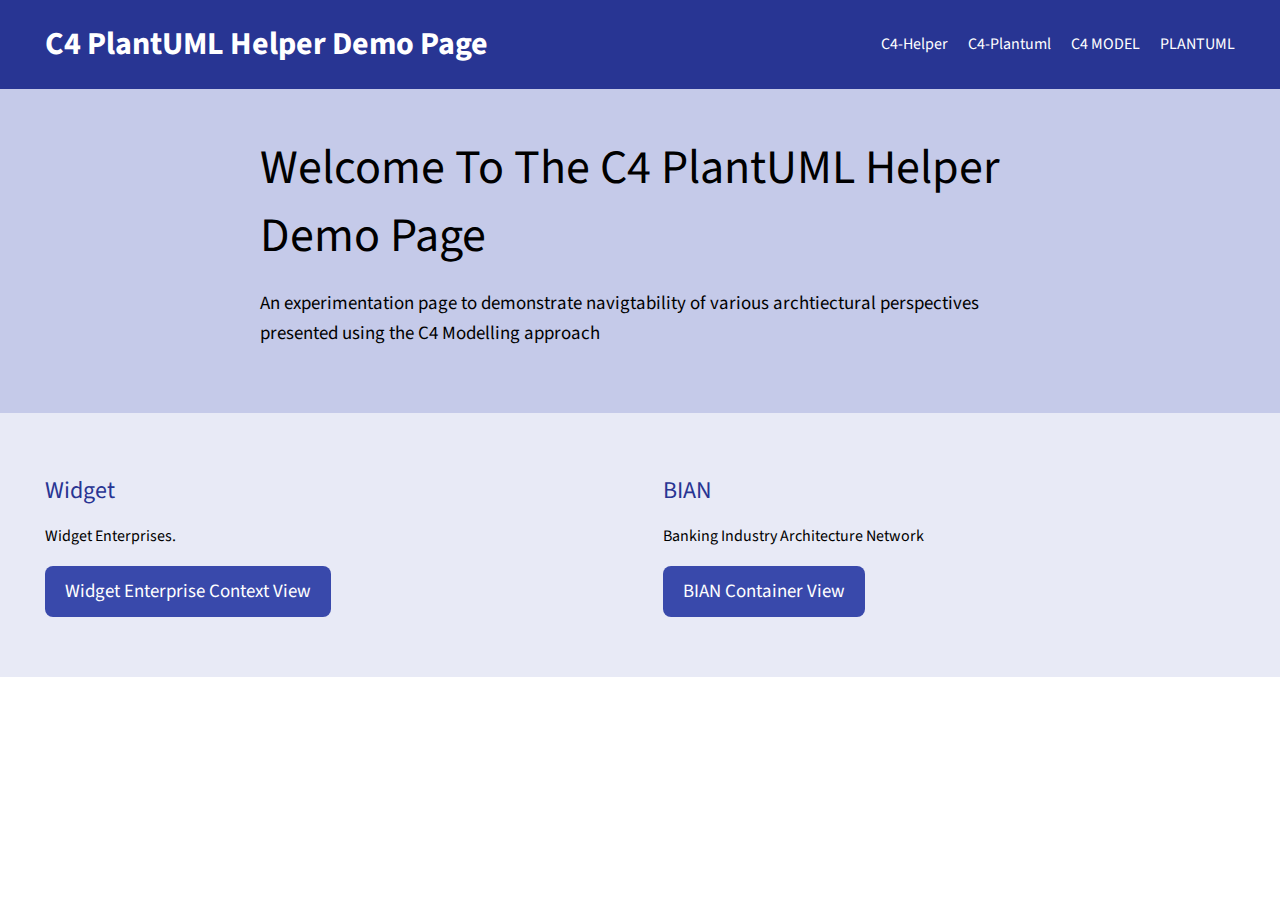
<file: docs/index.html>
<!DOCTYPE html>
<html lang="en">
<head>
    <meta charset="UTF-8">
    <meta http-equiv="X-UA-Compatible" content="IE=edge">
    <meta name="viewport" content="width=device-width, initial-scale=1.0">
    <title>C4 PlantUML Helper by goBraveDave</title>
    <link rel="stylesheet" href="css/style.css">
    <link rel="stylesheet" href="https://fonts.googleapis.com/css2?family=Source+Sans+Pro:ital,wght@0,400;0,700;1,400&display=swap">

</head>
<body>
    <div class="header">
        <h1>C4 PlantUML Helper Demo Page</h1>      
        <ul class="nav">
            <li><a href="https://github.com/gobravedave/C4-Plantuml-Helper">C4-Helper</a></li>
            <li><a href="https://github.com/plantuml-stdlib/C4-PlantUML">C4-Plantuml</a></li>
            <li><a href="https://C4MODEL.com">C4 MODEL</a></li>
            <li><a href="https://PLANTUML.com">PLANTUML</a></li>
        </ul>
    </div>
    <div class="sandbox">
        <div class="sandbox-inner">
            <h1>Welcome To The C4 PlantUML Helper Demo Page</h1>
            <p>An experimentation page to demonstrate navigtability of various archtiectural perspectives presented using the C4 Modelling approach</p>
        </div>
    </div>
    <div class="pages">
        <div class="pages-inner">
            <div class="pages-item">
                <h3>Widget</h3>
                <p>Widget Enterprises.</p>
                <a class="button" href="https://gobravedave.github.io/C4-Plantuml-Helper/widgetC1.html">Widget Enterprise Context View</a>
            </div>
            <div class="pages-item">
              <h3>BIAN</h3>
              <p>Banking Industry Architecture Network </p>
                <a class="button" href="https://gobravedave.github.io/C4-Plantuml-Helper/bian.html">BIAN Container View</a>
            </div>
        </div>
    </div>
</body>
</html>
</file>
<file: docs/css/style.css>
body {
    margin: 0;
    font-family: "Source Sans Pro", sans-serif;
  }
  
  .header {
    padding: 0 45px;
    background-color: #283593;
    color: #FFF;
    display: flex;
    justify-content: space-between;
    align-items: center;
    flex-wrap: wrap;
  }
  
  .nav a {
    color: #FFF;
    text-decoration: none;
    display: block;
    transition: all 0.3s ease-out;
  }
  
  .nav a:hover {
    color: #c5cae9;
    transform: rotate(6deg);
  }
  
  .nav {
    list-style: none;
    margin: 0;
    padding: 0;
    display: flex;
  }
  
  .nav li {
    margin-left: 20px;
  }

  .sandbox {
    background-color: #c5cae9;
    padding: 45px 45px;
    display: flex;
    justify-content: center;
  }
  
  .sandbox-inner {
    max-width: 760px;
  }
  
  .sandbox h1 {
    font-weight: normal;
    font-size: 3rem;
    margin: 0;
  }
  
  .sandbox p {
    font-size: 1.18rem;
    line-height: 1.6;
  }

  .pages {
    background-color: #e8eaf6;
    padding: 60px 45px;
  }
  
  .pages-inner {
    max-width: 1200px;
    margin: 0 auto;
    display: grid;
    grid-template-columns: repeat(auto-fit, minmax(300px, 1fr));
    grid-column-gap: 45px;
    grid-row-gap: 45px;
  }
  
  .pages-item h3 {
    color: #283593;
    font-size: 1.5rem;
    font-weight: normal;
    margin: 0;
  }
  
  .pages-item p {
    /* margin: 0; */
    line-height: 1.6;
  }

  .pages-item a {
    background-color: #3949ab;
    color: #FFF;
    text-decoration: none;
    padding: 12px 20px;
    border-radius: 8px;
    font-size: 1.18rem;
    display: inline-table;
  }
  .pages-item a:hover {
    color: #c5cae9;
  }
</file>
